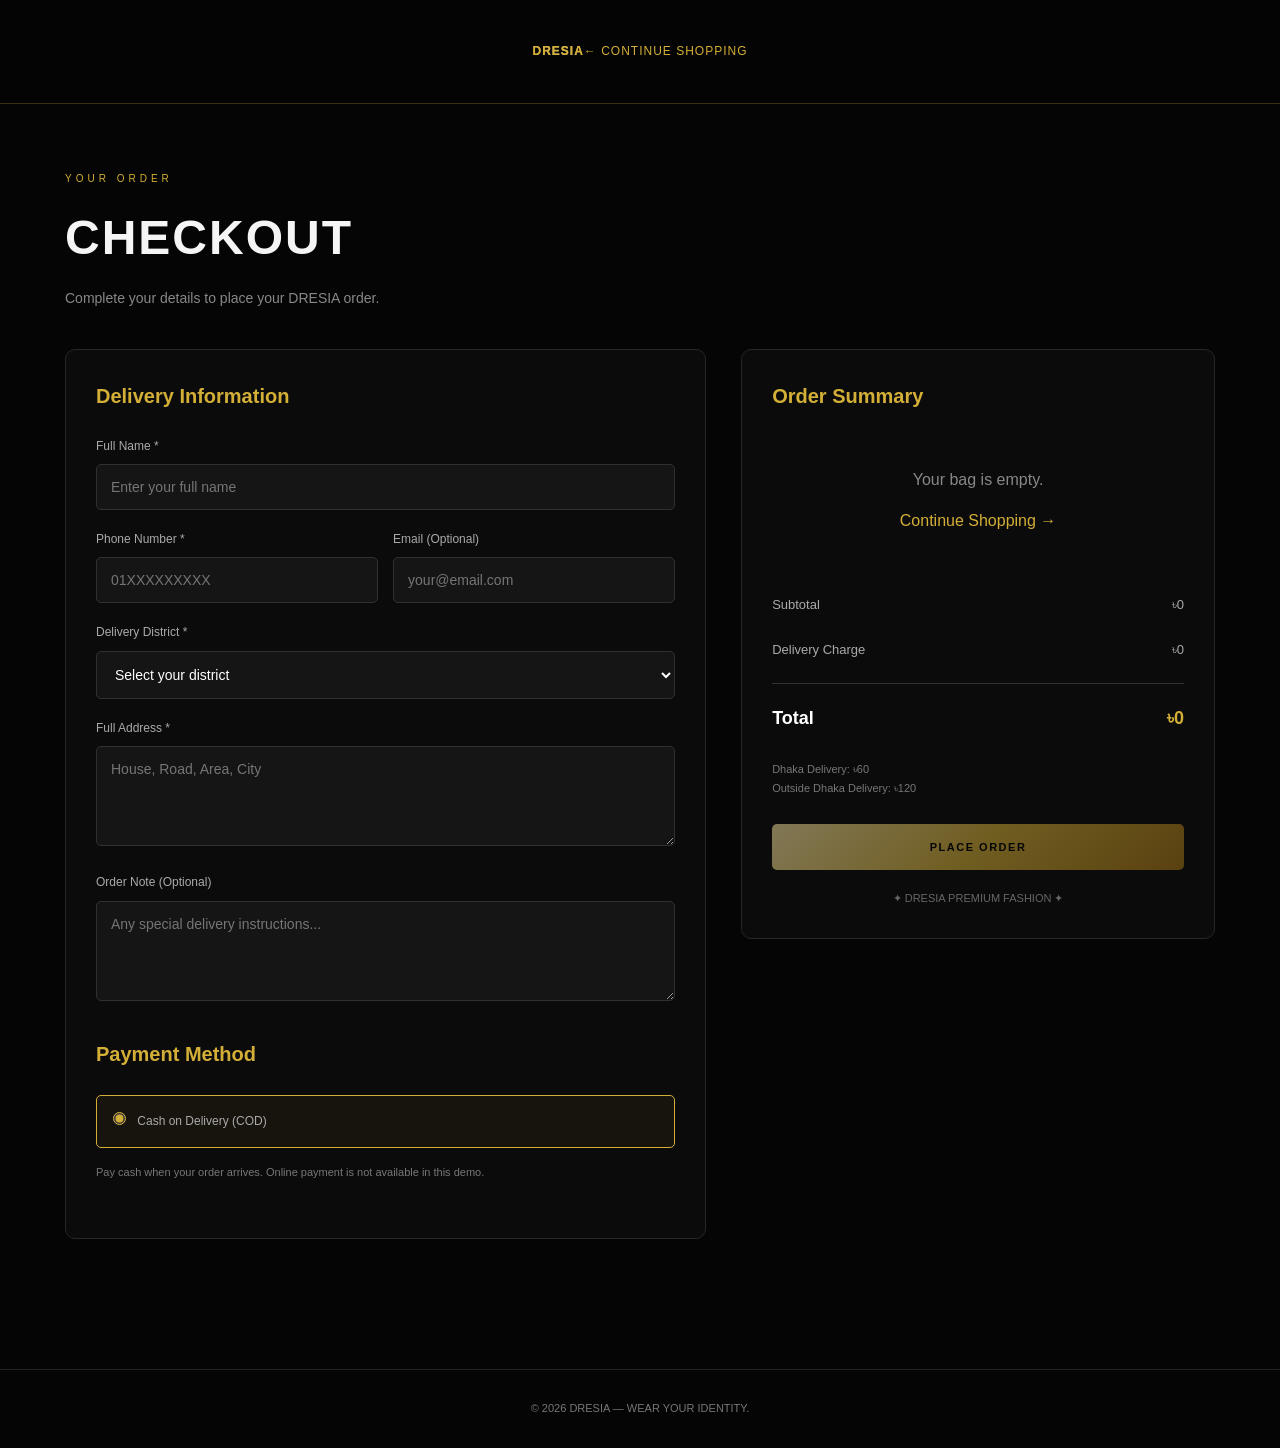
<file: checkout.html>
<!DOCTYPE html>
<html lang="en">

<head>

    <meta charset="UTF-8">

    <meta
        name="viewport"
        content="width=device-width, initial-scale=1.0"
    >

    <meta
        name="description"
        content="DRESIA Premium Fashion Checkout"
    >

    <title>Checkout | DRESIA</title>

    <link rel="stylesheet" href="style.css">

    <style>

        /* =================================
           CHECKOUT PREMIUM PAGE
        ================================= */

        .checkout-page {
            min-height: 100vh;
            background: #050505;
        }

        .checkout-header {
            position: sticky;
            top: 0;
            z-index: 100;

            background: rgba(5,5,5,0.96);
            backdrop-filter: blur(15px);

            border-bottom: 1px solid rgba(212,175,55,0.25);
        }

        .checkout-header-inner {
            max-width: 1300px;
            margin: auto;

            padding: 20px 30px;

            display: flex;
            align-items: center;
            justify-content: space-between;
        }

        .checkout-logo {
            font-size: 25px;
            font-weight: 800;
            letter-spacing: 6px;

            background: linear-gradient(
                90deg,
                #a77b22,
                #fff0aa,
                #d4af37
            );

            -webkit-background-clip: text;
            background-clip: text;
            color: transparent;
        }

        .checkout-header-inner a {
            color: #d4af37;
            font-size: 12px;
            letter-spacing: 1px;
        }

        .checkout-container {
            max-width: 1200px;
            margin: 60px auto;

            padding: 0 25px 70px;
        }

        .checkout-heading {
            margin-bottom: 40px;
        }

        .checkout-heading span {
            color: #d4af37;
            font-size: 10px;
            letter-spacing: 4px;
        }

        .checkout-heading h1 {
            margin-top: 10px;

            font-size: clamp(30px, 5vw, 48px);
            letter-spacing: 2px;
        }

        .checkout-heading p {
            color: #888;
            margin-top: 10px;
            font-size: 14px;
        }

        .checkout-grid {
            display: grid;

            grid-template-columns: 1.15fr 0.85fr;

            gap: 35px;
            align-items: start;
        }

        .checkout-form,
        .checkout-summary {
            background: #0b0b0b;

            border: 1px solid #262626;
            border-radius: 10px;

            padding: 30px;
        }

        .checkout-form h2,
        .checkout-summary h2 {
            color: #d4af37;

            font-size: 20px;
            margin-bottom: 25px;
        }

        .checkout-form .form-group {
            margin-bottom: 20px;
        }

        .checkout-form label {
            display: block;

            color: #aaa;
            font-size: 12px;

            margin-bottom: 8px;
        }

        .checkout-form input,
        .checkout-form select,
        .checkout-form textarea {
            width: 100%;

            padding: 14px;

            background: #151515;

            border: 1px solid #303030;
            border-radius: 5px;

            color: #fff;
            font-size: 14px;

            outline: none;
        }

        .checkout-form input:focus,
        .checkout-form select:focus,
        .checkout-form textarea:focus {
            border-color: #d4af37;
        }

        .checkout-form textarea {
            resize: vertical;
            min-height: 100px;
        }

        .checkout-form select option {
            background: #111;
            color: white;
        }

        .checkout-row {
            display: grid;
            grid-template-columns: 1fr 1fr;
            gap: 15px;
        }

        .payment-option {
            display: flex;
            align-items: center;
            gap: 10px;

            padding: 16px;

            background: #17130d;

            border: 1px solid #d4af37;
            border-radius: 5px;

            color: #d4af37;
            font-size: 13px;
        }

        .payment-option input {
            width: auto;
            accent-color: #d4af37;
        }

        .checkout-product {
            display: flex;
            justify-content: space-between;

            gap: 15px;

            padding: 18px 0;

            border-bottom: 1px solid #252525;
        }

        .checkout-product-info {
            flex: 1;
        }

        .checkout-product-info h4 {
            font-size: 13px;
        }

        .checkout-product-info p {
            color: #888;
            font-size: 12px;
            margin-top: 5px;
        }

        .checkout-product-price {
            color: #d4af37;

            font-size: 13px;
            font-weight: 700;

            white-space: nowrap;
        }

        .checkout-quantity {
            display: flex;
            align-items: center;

            gap: 10px;

            margin-top: 10px;
        }

        .checkout-quantity button {
            width: 25px;
            height: 25px;

            background: #171717;

            border: 1px solid #333;
            color: #d4af37;
        }

        .checkout-quantity span {
            font-size: 12px;
        }

        .checkout-remove {
            display: block;

            background: none;
            border: none;

            color: #777;
            font-size: 10px;

            margin-top: 10px;
        }

        .checkout-remove:hover {
            color: #ff5555;
        }

        .checkout-empty {
            text-align: center;
            padding: 30px 0;
            color: #888;
        }

        .checkout-empty a {
            display: inline-block;

            margin-top: 15px;

            color: #d4af37;
        }

        .checkout-summary-lines {
            margin-top: 20px;
        }

        .summary-line {
            display: flex;
            justify-content: space-between;

            gap: 15px;

            padding: 12px 0;

            color: #aaa;
            font-size: 13px;
        }

        .summary-line.total {
            border-top: 1px solid #333;

            margin-top: 10px;
            padding-top: 20px;

            color: white;
            font-size: 18px;
            font-weight: 700;
        }

        .summary-line.total span:last-child {
            color: #d4af37;
        }

        .checkout-note {
            margin: 15px 0 25px;

            color: #777;
            font-size: 11px;
            line-height: 1.8;
        }

        .place-order-btn {
            width: 100%;
            padding: 17px;

            background: linear-gradient(
                135deg,
                #f8e4a0,
                #d4af37,
                #a87816
            );

            border: none;
            border-radius: 5px;

            color: #000;

            font-size: 11px;
            font-weight: 800;
            letter-spacing: 1.5px;

            cursor: pointer;
            transition: 0.3s;
        }

        .place-order-btn:hover {
            box-shadow: 0 0 25px rgba(212,175,55,0.25);
        }

        .place-order-btn:disabled {
            opacity: 0.5;
            cursor: not-allowed;
        }

        .checkout-message {
            margin-top: 15px;

            color: #d4af37;
            font-size: 12px;
            line-height: 1.7;
        }

        .checkout-footer {
            text-align: center;

            padding: 30px 15px;

            border-top: 1px solid #222;

            color: #777;
            font-size: 11px;
        }

        .secure-note {
            margin-top: 20px;

            text-align: center;

            color: #666;
            font-size: 11px;
        }

        /* MOBILE */

        @media (max-width: 850px) {

            .checkout-grid {
                grid-template-columns: 1fr;
            }

            .checkout-summary {
                order: -1;
            }

            .checkout-container {
                margin: 35px auto;
            }

        }

        @media (max-width: 500px) {

            .checkout-header-inner {
                padding: 16px 20px;
            }

            .checkout-logo {
                font-size: 20px;
                letter-spacing: 4px;
            }

            .checkout-container {
                padding: 0 15px 50px;
            }

            .checkout-form,
            .checkout-summary {
                padding: 20px;
            }

            .checkout-row {
                grid-template-columns: 1fr;
                gap: 0;
            }

            .checkout-heading h1 {
                font-size: 30px;
            }

        }

    </style>

</head>


<body class="checkout-page">


<!-- =================================
     HEADER
================================= -->

<header class="checkout-header">

    <div class="checkout-header-inner">

        <a href="index.html" class="checkout-logo">
            DRESIA
        </a>

        <a href="index.html">
            ← CONTINUE SHOPPING
        </a>

    </div>

</header>


<!-- =================================
     CHECKOUT MAIN
================================= -->

<main class="checkout-container">

    <div class="checkout-heading">

        <span>YOUR ORDER</span>

        <h1>CHECKOUT</h1>

        <p>
            Complete your details to place your DRESIA order.
        </p>

    </div>


    <div class="checkout-grid">


        <!-- CUSTOMER FORM -->

        <form
            id="checkout-form"
            class="checkout-form"
        >

            <h2>Delivery Information</h2>


            <div class="form-group">

                <label for="customer-name">
                    Full Name *
                </label>

                <input
                    type="text"
                    id="customer-name"
                    name="customerName"
                    placeholder="Enter your full name"
                    required
                    autocomplete="name"
                >

            </div>


            <div class="checkout-row">

                <div class="form-group">

                    <label for="customer-phone">
                        Phone Number *
                    </label>

                    <input
                        type="tel"
                        id="customer-phone"
                        name="phone"
                        placeholder="01XXXXXXXXX"
                        required
                        autocomplete="tel"
                        pattern="01[3-9][0-9]{8}"
                        maxlength="11"
                    >

                </div>


                <div class="form-group">

                    <label for="customer-email">
                        Email (Optional)
                    </label>

                    <input
                        type="email"
                        id="customer-email"
                        name="email"
                        placeholder="your@email.com"
                        autocomplete="email"
                    >

                </div>

            </div>


            <div class="form-group">

                <label for="customer-district">
                    Delivery District *
                </label>

                <select
                    id="customer-district"
                    name="district"
                    required
                >

                    <option value="">
                        Select your district
                    </option>

                    <option value="Dhaka">
                        Dhaka
                    </option>

                    <option value="Outside Dhaka">
                        Outside Dhaka
                    </option>

                </select>

            </div>


            <div class="form-group">

                <label for="customer-address">
                    Full Address *
                </label>

                <textarea
                    id="customer-address"
                    name="address"
                    placeholder="House, Road, Area, City"
                    required
                    autocomplete="street-address"
                ></textarea>

            </div>


            <div class="form-group">

                <label for="customer-note">
                    Order Note (Optional)
                </label>

                <textarea
                    id="customer-note"
                    name="note"
                    placeholder="Any special delivery instructions..."
                ></textarea>

            </div>


            <h2 style="margin-top:30px;">
                Payment Method
            </h2>


            <label class="payment-option">

                <input
                    type="radio"
                    name="payment"
                    value="COD"
                    checked
                >

                Cash on Delivery (COD)

            </label>


            <p class="checkout-note">
                Pay cash when your order arrives.
                Online payment is not available in this demo.
            </p>

        </form>


        <!-- ORDER SUMMARY -->

        <div class="checkout-summary">

            <h2>Order Summary</h2>


            <div id="checkout-items">

                <p class="checkout-empty">
                    Loading products...
                </p>

            </div>


            <div class="checkout-summary-lines">

                <div class="summary-line">

                    <span>Subtotal</span>

                    <span id="checkout-subtotal">
                        ৳0
                    </span>

                </div>


                <div class="summary-line">

                    <span>Delivery Charge</span>

                    <span id="checkout-delivery">
                        ৳0
                    </span>

                </div>


                <div class="summary-line total">

                    <span>Total</span>

                    <span id="checkout-total">
                        ৳0
                    </span>

                </div>

            </div>


            <p class="checkout-note">

                Dhaka Delivery: ৳60<br>
                Outside Dhaka Delivery: ৳120

            </p>


            <button
                type="submit"
                form="checkout-form"
                id="place-order-btn"
                class="place-order-btn"
            >

                PLACE ORDER

            </button>


            <div
                id="checkout-message"
                class="checkout-message"
                aria-live="polite"
            ></div>


            <p class="secure-note">
                ✦ DRESIA PREMIUM FASHION ✦
            </p>

        </div>

    </div>

</main>


<!-- =================================
     FOOTER
================================= -->

<footer class="checkout-footer">

    © <span id="checkout-year"></span>
    DRESIA — WEAR YOUR IDENTITY.

</footer>


<!-- =================================
     CHECKOUT JAVASCRIPT
================================= -->

<script>

(function () {

    "use strict";


    /* =================================
       1. STORAGE
    ================================= */

    const CART_KEY = "dresia_cart";

    const DELIVERY_DHAKA = 60;
    const DELIVERY_OUTSIDE = 120;

    let cart = [];

    try {

        cart = JSON.parse(
            localStorage.getItem(CART_KEY)
        ) || [];

        if (!Array.isArray(cart)) {
            cart = [];
        }

    } catch (error) {

        cart = [];

    }


    /* =================================
       2. ELEMENTS
    ================================= */

    const checkoutItems =
        document.getElementById("checkout-items");

    const subtotalElement =
        document.getElementById("checkout-subtotal");

    const deliveryElement =
        document.getElementById("checkout-delivery");

    const totalElement =
        document.getElementById("checkout-total");

    const districtElement =
        document.getElementById("customer-district");

    const checkoutForm =
        document.getElementById("checkout-form");

    const orderButton =
        document.getElementById("place-order-btn");

    const messageElement =
        document.getElementById("checkout-message");


    /* =================================
       3. HELPERS
    ================================= */

    function formatPrice(price) {

        return "৳" + Number(price).toLocaleString("en-BD");

    }


    function escapeHTML(value) {

        return String(value).replace(/[&<>"']/g, character => ({

            "&": "&amp;",
            "<": "&lt;",
            ">": "&gt;",
            '"': "&quot;",
            "'": "&#39;"

        })[character]);

    }


    function saveCart() {

        localStorage.setItem(
            CART_KEY,
            JSON.stringify(cart)
        );

    }


    function getSubtotal() {

        return cart.reduce((sum, item) => {

            return sum +
                Number(item.price) *
                Number(item.quantity);

        }, 0);

    }


    function getDeliveryCharge() {

        if (cart.length === 0) {
            return 0;
        }

        return districtElement.value === "Dhaka"
            ? DELIVERY_DHAKA
            : DELIVERY_OUTSIDE;

    }


    function getTotal() {

        return getSubtotal() + getDeliveryCharge();

    }


    /* =================================
       4. RENDER ORDER SUMMARY
    ================================= */

    function renderCheckout() {

        if (!cart.length) {

            checkoutItems.innerHTML = `

                <div class="checkout-empty">

                    Your bag is empty.

                    <br>

                    <a href="index.html">
                        Continue Shopping →
                    </a>

                </div>

            `;

            subtotalElement.textContent =
                formatPrice(0);

            deliveryElement.textContent =
                formatPrice(0);

            totalElement.textContent =
                formatPrice(0);

            orderButton.disabled = true;

            return;

        }


        orderButton.disabled = false;


        checkoutItems.innerHTML = cart.map(item => `

            <div class="checkout-product">

                <div class="checkout-product-info">

                    <h4>
                        ${escapeHTML(item.name)}
                    </h4>

                    <p>
                        ${formatPrice(item.price)} each
                    </p>

                    <div class="checkout-quantity">

                        <button
                            type="button"
                            data-qty="-1"
                            data-id="${escapeHTML(item.id)}"
                            aria-label="Decrease quantity">
                            −
                        </button>

                        <span>
                            ${Number(item.quantity)}
                        </span>

                        <button
                            type="button"
                            data-qty="1"
                            data-id="${escapeHTML(item.id)}"
                            aria-label="Increase quantity">
                            +
                        </button>

                    </div>

                    <button
                        type="button"
                        class="checkout-remove"
                        data-remove="${escapeHTML(item.id)}">

                        REMOVE

                    </button>

                </div>

                <div class="checkout-product-price">

                    ${formatPrice(
                        Number(item.price) *
                        Number(item.quantity)
                    )}

                </div>

            </div>

        `).join("");


        subtotalElement.textContent =
            formatPrice(getSubtotal());

        deliveryElement.textContent =
            formatPrice(getDeliveryCharge());

        totalElement.textContent =
            formatPrice(getTotal());

    }


    /* =================================
       5. DISTRICT CHANGE
    ================================= */

    districtElement.addEventListener(
        "change",
        renderCheckout
    );


    /* =================================
       6. QUANTITY & REMOVE
    ================================= */

    checkoutItems.addEventListener(
        "click",
        function (event) {

            const quantityButton =
                event.target.closest("[data-qty]");

            const removeButton =
                event.target.closest("[data-remove]");


            if (quantityButton) {

                const id =
                    quantityButton.dataset.id;

                const change =
                    Number(quantityButton.dataset.qty);

                const item = cart.find(
                    product => product.id === id
                );

                if (item) {

                    item.quantity += change;

                    if (item.quantity <= 0) {

                        cart = cart.filter(
                            product => product.id !== id
                        );

                    }

                }

                saveCart();

                renderCheckout();

            }


            if (removeButton) {

                const id =
                    removeButton.dataset.remove;

                cart = cart.filter(
                    item => item.id !== id
                );

                saveCart();

                renderCheckout();

            }

        }
    );


    /* =================================
       7. PLACE ORDER DEMO
    ================================= */

    checkoutForm.addEventListener(
        "submit",
        function (event) {

            event.preventDefault();


            if (!cart.length) {

                messageElement.textContent =
                    "Your bag is empty.";

                return;

            }


            if (!checkoutForm.reportValidity()) {
                return;
            }


            const formData =
                new FormData(checkoutForm);

            const order = {

                orderId:
                    "DRESIA-" +
                    Date.now().toString().slice(-8),

                customer: {

                    name: formData.get("customerName"),

                    phone: formData.get("phone"),

                    email: formData.get("email"),

                    district: formData.get("district"),

                    address: formData.get("address"),

                    note: formData.get("note")

                },

                payment:
                    formData.get("payment"),

                products:
                    cart.map(item => ({

                        id: item.id,

                        name: item.name,

                        price: Number(item.price),

                        quantity: Number(item.quantity)

                    })),

                subtotal:
                    getSubtotal(),

                delivery:
                    getDeliveryCharge(),

                total:
                    getTotal(),

                currency:
                    "BDT",

                status:
                    "Demo Order",

                createdAt:
                    new Date().toISOString()

            };


            /*
              DEMO ONLY

              This order is not sent to a server.
              Do not collect real customer data
              using this demo checkout.
            */


            messageElement.textContent =
                "Demo Order Created! Order ID: " +
                order.orderId +
                ". No real order was submitted.";


            console.log(
                "DRESIA DEMO ORDER:",
                order
            );


            /*
              Clear cart for demo.
              Remove these lines if you want
              the cart to remain after checkout.
            */

            cart = [];

            saveCart();

            renderCheckout();

            checkoutForm.reset();

        }
    );


    /* =================================
       8. FOOTER YEAR
    ================================= */

    document.getElementById(
        "checkout-year"
    ).textContent = new Date().getFullYear();


    /* =================================
       9. INITIAL RENDER
    ================================= */

    renderCheckout();


})();

</script>


</body>
</html>
</file>
<file: style.css>
/* ==========================================
   DRESIA PREMIUM FASHION WEBSITE
   COMPLETE STYLE.CSS
   BLACK + GOLD LUXURY DESIGN
========================================== */


/* ==========================================
   1. RESET & GLOBAL
========================================== */

* {
    margin: 0;
    padding: 0;
    box-sizing: border-box;
}

html {
    scroll-behavior: smooth;
    scroll-padding-top: 100px;
}

body {
    font-family: Arial, Helvetica, sans-serif;
    background: #050505;
    color: #f5f5f5;
    line-height: 1.6;
    overflow-x: hidden;
}

:root {
    --black: #050505;
    --dark: #0b0b0b;
    --dark-card: #111111;
    --gold: #d4af37;
    --gold-light: #f8e4a0;
    --gold-dark: #9f761c;
    --white: #f5f5f5;
    --gray: #999999;
    --border: rgba(212,175,55,0.25);
}

a {
    color: inherit;
    text-decoration: none;
}

button,
input,
textarea,
select {
    font-family: inherit;
}

button {
    cursor: pointer;
}

img {
    max-width: 100%;
    display: block;
}

section {
    scroll-margin-top: 100px;
}


/* ==========================================
   2. ANNOUNCEMENT SCROLLING BAR
========================================== */

.dresia-topbar {
    position: relative;
    overflow: hidden;

    background: linear-gradient(
        90deg,
        #050505,
        #151008,
        #050505
    );

    border-top: 1px solid rgba(212,175,55,0.35);
    border-bottom: 1px solid rgba(212,175,55,0.5);

    box-shadow: 0 3px 15px rgba(212,175,55,0.08);
}

.announcement-track {
    display: flex;
    width: max-content;

    animation: dresiaScroll 35s linear infinite;
}

.announcement-group {
    display: flex;
    align-items: center;
    flex-shrink: 0;

    gap: 35px;
    padding: 13px 25px;
}

.announcement-item {
    display: inline-flex;
    align-items: center;
    gap: 7px;

    white-space: nowrap;

    font-size: 11px;
    font-weight: 500;
    letter-spacing: 1.4px;

    color: #c7c0b2;
}

.announcement-item strong {
    color: var(--gold-light);
    font-weight: 800;
}

.announcement-divider {
    color: var(--gold);
    font-size: 12px;

    text-shadow: 0 0 8px rgba(212,175,55,0.5);
}

@keyframes dresiaScroll {
    from {
        transform: translateX(0);
    }

    to {
        transform: translateX(-50%);
    }
}

.dresia-topbar:hover .announcement-track {
    animation-play-state: paused;
}


/* ==========================================
   3. PREMIUM STICKY HEADER
========================================== */

.lux-header {
    position: sticky;
    top: 0;
    z-index: 1000;

    background: rgba(5,5,5,0.94);

    backdrop-filter: blur(18px);
    -webkit-backdrop-filter: blur(18px);

    border-bottom: 1px solid var(--border);

    transition:
        background 0.35s ease,
        box-shadow 0.35s ease,
        border-color 0.35s ease;
}

.header-inner {
    max-width: 1400px;
    margin: auto;

    min-height: 100px;
    padding: 20px 35px;

    display: flex;
    align-items: center;
    justify-content: space-between;
    gap: 30px;

    transition:
        min-height 0.35s ease,
        padding 0.35s ease;
}

/* SCROLL SHRINK */

.lux-header.scrolled {
    background: rgba(2,2,2,0.98);

    border-color: rgba(212,175,55,0.4);

    box-shadow:
        0 8px 30px rgba(0,0,0,0.45),
        0 1px 10px rgba(212,175,55,0.08);
}

.lux-header.scrolled .header-inner {
    min-height: 70px;
    padding-top: 10px;
    padding-bottom: 10px;
}


/* ==========================================
   4. LOGO ANIMATION
========================================== */

.lux-logo {
    display: flex;
    flex-direction: column;
    align-items: center;

    text-decoration: none;
    flex-shrink: 0;

    line-height: 1.1;
}

.logo-crown {
    font-size: 19px;
    color: var(--gold);

    transition: transform 0.4s ease;
}

.logo-name {
    font-size: 27px;
    font-weight: 800;
    letter-spacing: 7px;

    background: linear-gradient(
        90deg,
        #a77b22,
        #fff0aa,
        #d4af37,
        #fff3c0,
        #a77b22
    );

    background-size: 200% auto;

    -webkit-background-clip: text;
    background-clip: text;
    color: transparent;

    animation: logoGold 6s linear infinite;
}

.logo-tagline {
    margin-top: 5px;

    color: #a99b7d;
    font-size: 8px;
    letter-spacing: 3px;
}

@keyframes logoGold {
    to {
        background-position: 200% center;
    }
}

.lux-logo:hover .logo-crown {
    transform: translateY(-4px) rotate(-8deg);
}


/* ==========================================
   5. NAVIGATION
========================================== */

.lux-header nav {
    display: flex;
    align-items: center;
    gap: 28px;
}

.lux-header nav a {
    position: relative;

    color: #c7c7c7;
    text-decoration: none;

    font-size: 12px;
    letter-spacing: 1.5px;
    text-transform: uppercase;

    transition: color 0.3s ease;
}

.lux-header nav a::after {
    content: "";
    position: absolute;

    left: 0;
    bottom: -8px;

    width: 0;
    height: 1px;

    background: linear-gradient(
        90deg,
        transparent,
        var(--gold),
        transparent
    );

    transition: width 0.3s ease;
}

.lux-header nav a:hover {
    color: var(--gold-light);
}

.lux-header nav a:hover::after {
    width: 100%;
}


/* ==========================================
   6. HEADER ACTIONS
========================================== */

.header-actions {
    display: flex;
    align-items: center;
    gap: 22px;
}

.header-icon {
    background: none;
    border: none;

    color: var(--gold-light);
    font-size: 27px;

    cursor: pointer;

    transition: transform 0.3s, color 0.3s;
}

.header-icon:hover {
    color: white;
    transform: scale(1.12);
}

.nav-bag {
    position: relative;

    text-decoration: none;
    color: var(--gold-light);
    font-size: 22px;
}

.nav-bag #count {
    position: absolute;

    top: -8px;
    right: -12px;

    min-width: 17px;
    height: 17px;
    padding: 0 4px;

    display: flex;
    align-items: center;
    justify-content: center;

    background: var(--gold);
    color: #000;

    font-size: 10px;
    font-weight: bold;

    border-radius: 50%;
}


/* ==========================================
   7. SEARCH
========================================== */

#search-container {
    display: none;

    max-width: 1400px;
    margin: auto;

    padding: 0 35px 18px;
}

#search-container.active {
    display: block;
}

#search {
    width: 100%;
    padding: 13px 15px;

    background: #111;

    border: 1px solid var(--border);
    border-radius: 5px;

    color: white;
    outline: none;
}

#search:focus {
    border-color: var(--gold);
}


/* ==========================================
   8. MOBILE MENU BUTTON
========================================== */

.menu-btn {
    display: none;

    background: none;
    border: none;

    color: var(--gold-light);
    font-size: 25px;

    cursor: pointer;
}


/* ==========================================
   9. HERO SECTION
========================================== */

.hero {
    min-height: 650px;

    display: flex;
    align-items: center;
    justify-content: space-between;

    padding: 80px 8%;

    position: relative;
    overflow: hidden;

    background:
        linear-gradient(
            90deg,
            rgba(0,0,0,0.95) 0%,
            rgba(0,0,0,0.72) 55%,
            rgba(0,0,0,0.25) 100%
        ),
        url("https://images.unsplash.com/photo-1539109136881-053b8301604b?auto=format&fit=crop&w=1800&q=90");

    background-size: cover;
    background-position: center;
}

.hero-content {
    max-width: 650px;
    position: relative;
    z-index: 2;
}

.hero-label {
    display: block;

    color: var(--gold);
    font-size: 11px;
    letter-spacing: 4px;

    margin-bottom: 22px;
}

.hero h1 {
    font-size: clamp(38px, 6vw, 78px);
    line-height: 1.15;

    font-weight: 800;
    letter-spacing: 2px;
}

.hero h1 span {
    color: var(--gold);
}

.hero p {
    margin-top: 25px;

    max-width: 480px;

    color: #c5c5c5;
    font-size: 15px;
    line-height: 1.9;
}

.hero-buttons {
    display: flex;
    gap: 15px;

    margin-top: 35px;
    flex-wrap: wrap;
}


/* BUTTONS */

.btn-primary,
.btn-secondary {
    display: inline-flex;
    align-items: center;
    justify-content: center;

    padding: 15px 28px;

    font-size: 11px;
    font-weight: 800;
    letter-spacing: 1.5px;

    transition: 0.3s;
}

.btn-primary {
    background: linear-gradient(
        135deg,
        #f8e4a0,
        #d4af37,
        #a87816
    );

    color: #050505;
    border: 1px solid #f8e4a0;
}

.btn-primary:hover {
    box-shadow: 0 0 25px rgba(212,175,55,0.3);
    transform: translateY(-3px);
}

.btn-secondary {
    border: 1px solid var(--gold);
    color: var(--gold-light);
}

.btn-secondary:hover {
    background: var(--gold);
    color: #000;
}


/* HERO BADGE */

.hero-badge {
    width: 240px;
    flex-shrink: 0;

    position: relative;
    z-index: 2;

    animation: badgeFloat 5s ease-in-out infinite;
}

.hero-badge img {
    width: 100%;

    filter: drop-shadow(0 0 30px rgba(212,175,55,0.15));
}

@keyframes badgeFloat {
    0%, 100% {
        transform: translateY(0);
    }

    50% {
        transform: translateY(-15px);
    }
}


/* ==========================================
   10. FEATURES
========================================== */

.features {
    display: grid;
    grid-template-columns: repeat(3, 1fr);

    padding: 55px 8%;

    background: #090909;

    border-top: 1px solid #181818;
    border-bottom: 1px solid #181818;

    gap: 30px;
}

.feature {
    text-align: center;
    padding: 10px;
}

.feature > span {
    font-size: 27px;
    color: var(--gold);
}

.feature h3 {
    margin-top: 12px;

    font-size: 12px;
    letter-spacing: 2px;
}

.feature p {
    margin-top: 7px;

    color: var(--gray);
    font-size: 12px;
}


/* ==========================================
   11. SECTION HEADINGS
========================================== */

.section-heading {
    text-align: center;

    max-width: 700px;
    margin: 0 auto 45px;
}

.section-heading > span {
    display: block;

    color: var(--gold);
    font-size: 10px;
    letter-spacing: 4px;

    margin-bottom: 12px;
}

.section-heading h2 {
    font-size: clamp(25px, 4vw, 42px);
    letter-spacing: 2px;
}

.section-heading p {
    margin-top: 12px;

    color: var(--gray);
    font-size: 14px;
}


/* ==========================================
   12. COLLECTIONS
========================================== */

.collections {
    padding: 100px 8%;
}

.collection-grid {
    display: grid;
    grid-template-columns: repeat(2, 1fr);

    gap: 25px;
}

.collection-card {
    min-height: 420px;

    display: flex;
    align-items: flex-end;

    padding: 40px;

    position: relative;
    overflow: hidden;

    background-size: cover;
    background-position: center;

    border: 1px solid #252525;

    transition: transform 0.4s, border-color 0.4s;
}

.collection-card::before {
    content: "";

    position: absolute;
    inset: 0;

    background: linear-gradient(
        0deg,
        rgba(0,0,0,0.95),
        rgba(0,0,0,0.15)
    );

    transition: background 0.4s;
}

.collection-card:hover {
    border-color: var(--gold);
    transform: translateY(-5px);
}

.men-card {
    background-image:
        url("https://images.unsplash.com/photo-1617137968427-85924c800a22?auto=format&fit=crop&w=1200&q=85");
}

.women-card {
    background-image:
        url("https://images.unsplash.com/photo-1483985988355-763728e1935b?auto=format&fit=crop&w=1200&q=85");
}

.collection-content {
    position: relative;
    z-index: 2;
}

.collection-content > span:first-child {
    color: var(--gold);
    font-size: 10px;
    letter-spacing: 2px;
}

.collection-content h2 {
    font-size: 28px;
    margin: 10px 0;
}

.collection-content p {
    color: #ccc;
    font-size: 13px;
}

.collection-link {
    display: inline-block;

    margin-top: 20px;

    color: var(--gold-light);
    font-size: 11px;
    letter-spacing: 1.5px;
}


/* ==========================================
   13. PRODUCTS
========================================== */

.lux-products {
    padding: 100px 8%;

    background: #080808;
}

.product-filters {
    display: flex;
    justify-content: center;

    gap: 12px;
    flex-wrap: wrap;

    margin-bottom: 40px;
}

.filter-btn {
    padding: 10px 22px;

    background: transparent;

    border: 1px solid #333;

    color: #aaa;
    font-size: 11px;
    letter-spacing: 1px;

    transition: 0.3s;
}

.filter-btn:hover,
.filter-btn.active {
    background: var(--gold);
    color: #000;

    border-color: var(--gold);
}

.product-grid {
    display: grid;
    grid-template-columns: repeat(4, 1fr);

    gap: 22px;
}

.product-card {
    background: #101010;

    border: 1px solid #202020;

    overflow: hidden;

    transition: transform 0.35s, border-color 0.35s;
}

.product-card:hover {
    transform: translateY(-7px);

    border-color: rgba(212,175,55,0.6);
}

.product-image {
    position: relative;
    overflow: hidden;

    aspect-ratio: 3 / 4;

    background: #171717;
}

.product-image img {
    width: 100%;
    height: 100%;

    object-fit: cover;

    transition: transform 0.6s;
}

.product-card:hover .product-image img {
    transform: scale(1.07);
}

.product-tag {
    position: absolute;
    top: 15px;
    left: 15px;

    padding: 6px 10px;

    background: rgba(212,175,55,0.95);

    color: #000;

    font-size: 9px;
    font-weight: 800;
    letter-spacing: 1px;
}

.product-add {
    position: absolute;

    left: 12px;
    right: 12px;
    bottom: 12px;

    padding: 13px;

    background: rgba(212,175,55,0.95);

    border: none;

    color: #000;

    font-size: 10px;
    font-weight: 800;
    letter-spacing: 1px;

    opacity: 0;
    transform: translateY(10px);

    transition: 0.3s;
}

.product-card:hover .product-add {
    opacity: 1;
    transform: translateY(0);
}

.product-add:hover {
    background: var(--gold-light);
}

.product-info {
    padding: 20px 17px;
}

.product-info > span {
    color: var(--gold);
    font-size: 9px;
    letter-spacing: 1.5px;
}

.product-info h3 {
    font-size: 14px;
    margin-top: 8px;

    font-weight: 600;
}

.product-info p {
    color: var(--gold-light);

    font-size: 15px;
    font-weight: 700;

    margin-top: 10px;
}


/* ==========================================
   14. BRAND STORY
========================================== */

.brand-story {
    min-height: 520px;

    display: flex;
    align-items: center;

    padding: 100px 10%;

    background:
        linear-gradient(
            90deg,
            rgba(0,0,0,0.95),
            rgba(0,0,0,0.75)
        ),
        url("https://images.unsplash.com/photo-1515886657613-9f3515b0c78f?auto=format&fit=crop&w=1800&q=85");

    background-size: cover;
    background-position: center;
}

.story-content {
    max-width: 650px;
}

.story-content > span {
    color: var(--gold);
    font-size: 10px;
    letter-spacing: 4px;
}

.story-content h2 {
    margin-top: 20px;

    font-size: clamp(30px, 5vw, 55px);
    line-height: 1.25;
}

.story-content h2 span {
    color: var(--gold);
}

.story-content p {
    margin-top: 20px;

    color: #ccc;
    font-size: 14px;
    line-height: 1.9;
}

.story-content .btn-primary {
    margin-top: 30px;
}


/* ==========================================
   15. NEWSLETTER
========================================== */

.newsletter {
    padding: 100px 20px;

    text-align: center;

    background:
        radial-gradient(
            circle at center,
            #191309,
            #080808 65%
        );
}

.newsletter-content {
    max-width: 650px;
    margin: auto;
}

.newsletter-content > span {
    color: var(--gold);
    font-size: 10px;
    letter-spacing: 4px;
}

.newsletter-content h2 {
    font-size: 40px;
    margin-top: 15px;
}

.newsletter-content p {
    color: var(--gray);
    font-size: 13px;
    margin-top: 12px;
}

.newsletter form {
    display: flex;

    max-width: 500px;
    margin: 30px auto 0;

    border: 1px solid #3a3020;
}

.newsletter input {
    flex: 1;
    min-width: 0;

    padding: 15px;

    background: #111;
    border: none;

    color: white;
    outline: none;
}

.newsletter input:focus {
    box-shadow: inset 0 0 0 1px var(--gold);
}

.newsletter button {
    padding: 15px 20px;

    background: var(--gold);

    border: none;

    color: #000;

    font-size: 10px;
    font-weight: 800;
    letter-spacing: 1px;
}

.newsletter button:hover {
    background: var(--gold-light);
}

#newsletter-message {
    color: var(--gold);
    margin-top: 15px;
}


/* ==========================================
   16. CART OVERLAY
========================================== */

.overlay {
    position: fixed;
    inset: 0;

    z-index: 1998;

    background: rgba(0,0,0,0.75);

    backdrop-filter: blur(4px);

    opacity: 0;
    visibility: hidden;

    transition: 0.3s;
}

.overlay.active {
    opacity: 1;
    visibility: visible;
}


/* CART DRAWER */

.drawer {
    position: fixed;

    top: 0;
    right: -450px;

    width: 420px;
    max-width: 100%;
    height: 100vh;

    z-index: 1999;

    display: flex;
    flex-direction: column;

    background: #0b0b0b;

    border-left: 1px solid var(--border);

    transition: right 0.4s ease;
}

.drawer.active {
    right: 0;
}


/* DRAWER HEADER */

.drawer-header {
    display: flex;
    align-items: center;
    justify-content: space-between;

    padding: 25px;

    border-bottom: 1px solid #252525;
}

.drawer-header h2 {
    color: var(--gold-light);

    font-size: 18px;
    letter-spacing: 2px;
}

.drawer-header button {
    background: none;
    border: none;

    color: #fff;
    font-size: 22px;
}


/* CART ITEMS */

.drawer-items {
    flex: 1;

    overflow-y: auto;

    padding: 20px;
}

.drawer-items > p {
    color: #888;
    text-align: center;

    padding: 35px 0;
}

.cart-item {
    display: flex;
    justify-content: space-between;

    gap: 15px;

    padding: 18px 0;

    border-bottom: 1px solid #222;
}

.cart-item h4 {
    font-size: 13px;
}

.cart-item p {
    color: var(--gold);
    font-size: 13px;

    margin-top: 7px;
}


/* CART QUANTITY */

.cart-quantity {
    display: flex;
    align-items: center;

    gap: 10px;

    margin-top: 12px;
}

.cart-quantity button {
    width: 25px;
    height: 25px;

    background: #171717;

    border: 1px solid #333;

    color: var(--gold);
}

.cart-quantity span {
    font-size: 12px;
}


/* REMOVE BUTTON */

.cart-remove {
    background: none;
    border: none;

    color: #888;
    font-size: 12px;

    margin-top: 10px;
}

.cart-remove:hover {
    color: #ff5555;
}


/* DRAWER FOOTER */

.drawer-footer {
    padding: 25px;

    border-top: 1px solid #252525;
}

.cart-total {
    display: flex;
    justify-content: space-between;

    font-size: 15px;
}

.cart-total strong {
    color: var(--gold-light);
}

.drawer-footer > p {
    color: #777;

    font-size: 11px;
    margin-top: 10px;
}

.checkout-btn {
    display: block;

    text-align: center;

    margin-top: 20px;

    padding: 16px;

    background: var(--gold);

    color: #000;

    font-size: 11px;
    font-weight: 800;
    letter-spacing: 1px;

    transition: 0.3s;
}

.checkout-btn:hover {
    background: var(--gold-light);
}


/* ==========================================
   17. TOAST
========================================== */

.toast {
    position: fixed;

    bottom: 30px;
    left: 50%;

    transform: translate(-50%, 30px);

    z-index: 3000;

    padding: 14px 25px;

    background: var(--gold);

    color: #000;

    font-size: 12px;
    font-weight: 700;

    border-radius: 5px;

    opacity: 0;
    visibility: hidden;

    transition: 0.3s;
}

.toast.show {
    opacity: 1;
    visibility: visible;

    transform: translate(-50%, 0);
}


/* ==========================================
   18. FOOTER
========================================== */

.lux-footer {
    background: #030303;

    border-top: 1px solid #242424;

    padding: 70px 8% 25px;
}

.footer-content {
    display: grid;

    grid-template-columns: 1.5fr 1fr 1fr 1fr;

    gap: 40px;

    max-width: 1400px;
    margin: auto;
}

.footer-brand h2 {
    color: var(--gold-light);

    font-size: 28px;
    letter-spacing: 5px;
}

.footer-brand > span {
    display: block;

    color: #8c7750;

    font-size: 9px;
    letter-spacing: 3px;

    margin-top: 5px;
}

.footer-brand p {
    color: #888;

    font-size: 12px;
    margin-top: 20px;

    max-width: 250px;
}

.footer-links h3,
.footer-contact h3 {
    color: var(--gold);

    font-size: 11px;
    letter-spacing: 2px;

    margin-bottom: 20px;
}

.footer-links a {
    display: block;

    color: #888;

    font-size: 12px;

    margin-bottom: 12px;

    transition: color 0.3s;
}

.footer-links a:hover {
    color: var(--gold-light);
}

.footer-contact p {
    color: #888;
    font-size: 12px;

    margin-bottom: 12px;
}

.footer-bottom {
    max-width: 1400px;
    margin: 50px auto 0;

    padding-top: 25px;

    border-top: 1px solid #202020;

    display: flex;
    justify-content: space-between;

    gap: 20px;
    flex-wrap: wrap;
}

.footer-bottom p {
    color: #666;

    font-size: 10px;
    letter-spacing: 1px;
}


/* ==========================================
   19. CHECKOUT PAGE COMPATIBILITY
========================================== */

.checkout-header {
    padding: 22px 6%;

    border-bottom: 1px solid #242424;

    display: flex;
    justify-content: space-between;
    align-items: center;
}

.checkout-logo {
    color: var(--gold);

    font-size: 28px;
    font-weight: 800;
    letter-spacing: 5px;
}

.checkout-header .back-home {
    color: var(--gold);
    font-size: 14px;
}

.checkout-container {
    max-width: 1150px;
    margin: 60px auto;
    padding: 0 20px;
}

.checkout-title {
    margin-bottom: 35px;
}

.checkout-title h1 {
    font-size: 38px;
    letter-spacing: 2px;
}

.checkout-title p {
    color: #888;
    margin-top: 8px;
}

.checkout-grid {
    display: grid;

    grid-template-columns: 1.2fr 0.8fr;

    gap: 40px;
    align-items: start;
}

.checkout-form,
.checkout-summary {
    background: #0b0b0b;

    border: 1px solid #262626;

    padding: 30px;

    border-radius: 10px;
}

.checkout-form h2,
.checkout-summary h2 {
    color: var(--gold);

    font-size: 21px;
    margin-bottom: 25px;
}

.form-group {
    margin-bottom: 18px;
}

.form-group label {
    display: block;

    margin-bottom: 8px;

    font-size: 13px;
    color: #aaa;
}

.form-group input,
.form-group select,
.form-group textarea {
    width: 100%;

    padding: 14px;

    background: #151515;

    border: 1px solid #303030;

    color: #fff;

    border-radius: 5px;

    outline: none;

    font-size: 14px;
}

.form-group input:focus,
.form-group select:focus,
.form-group textarea:focus {
    border-color: var(--gold);
}

.form-group textarea {
    resize: vertical;
    min-height: 90px;
}

.form-row {
    display: grid;

    grid-template-columns: 1fr 1fr;

    gap: 15px;
}

.payment-option {
    padding: 15px;

    border: 1px solid var(--gold);

    border-radius: 5px;

    background: #17130d;

    color: var(--gold);

    font-size: 14px;
}

.payment-option input {
    accent-color: var(--gold);
    margin-right: 8px;
}

.checkout-product {
    display: flex;
    justify-content: space-between;

    gap: 15px;

    padding: 15px 0;

    border-bottom: 1px solid #242424;
}

.checkout-product-info {
    flex: 1;
}

.checkout-product-info h4 {
    font-size: 14px;
    margin-bottom: 6px;
}

.checkout-product-info p {
    color: #888;
    font-size: 12px;
}

.checkout-product-price {
    color: var(--gold);

    font-size: 14px;

    white-space: nowrap;
}

.summary-line {
    display: flex;
    justify-content: space-between;

    padding: 13px 0;

    color: #aaa;

    font-size: 14px;
}

.summary-line.total {
    border-top: 1px solid #333;

    margin-top: 10px;
    padding-top: 20px;

    font-size: 18px;

    color: #fff;
    font-weight: bold;
}

.summary-line.total span:last-child {
    color: var(--gold);
}

.delivery-note {
    font-size: 12px;
    color: #777;

    margin: 10px 0 20px;

    line-height: 1.7;
}

.place-order-btn {
    width: 100%;

    padding: 16px;

    background: var(--gold);

    color: #080808;

    border: none;
    border-radius: 5px;

    font-weight: 800;
    letter-spacing: 1px;

    cursor: pointer;

    transition: 0.3s;
}

.place-order-btn:hover {
    background: var(--gold-light);
}

.place-order-btn:disabled {
    opacity: 0.5;
    cursor: not-allowed;
}

.checkout-message {
    margin-top: 15px;

    font-size: 13px;

    color: var(--gold);

    line-height: 1.6;
}

.checkout-footer {
    text-align: center;

    padding: 30px 15px;

    border-top: 1px solid #222;

    color: #777;

    font-size: 12px;
}


/* ==========================================
   20. SCROLLBAR
========================================== */

::-webkit-scrollbar {
    width: 7px;
}

::-webkit-scrollbar-track {
    background: #050505;
}

::-webkit-scrollbar-thumb {
    background: #6f541b;
    border-radius: 10px;
}

::-webkit-scrollbar-thumb:hover {
    background: var(--gold);
}


/* ==========================================
   21. TABLET RESPONSIVE
========================================== */

@media (max-width: 1100px) {

    .header-inner {
        gap: 20px;
    }

    .lux-header nav {
        gap: 18px;
    }

    .lux-header nav a {
        font-size: 10px;
    }

    .product-grid {
        grid-template-columns: repeat(2, 1fr);
    }

    .hero-badge {
        width: 190px;
    }

    .footer-content {
        grid-template-columns: repeat(2, 1fr);
    }

}


/* ==========================================
   22. MOBILE NAVIGATION
========================================== */

@media (max-width: 900px) {

    .header-inner {
        min-height: 78px;
        padding: 15px 20px;

        gap: 15px;
    }

    .lux-header.scrolled .header-inner {
        min-height: 60px;
        padding: 8px 20px;
    }

    .logo-name {
        font-size: 22px;
        letter-spacing: 5px;
    }

    .logo-tagline {
        font-size: 7px;
        letter-spacing: 2px;
    }

    .menu-btn {
        display: block;
        order: 3;
    }

    .header-actions {
        gap: 15px;
        margin-left: auto;
    }

    .lux-header nav {
        display: none;

        position: absolute;

        top: 100%;
        left: 0;
        right: 0;

        flex-direction: column;
        align-items: stretch;

        gap: 0;

        background: #080808;

        border-bottom: 1px solid var(--border);

        padding: 10px 20px 20px;
    }

    .lux-header nav.active {
        display: flex;
    }

    .lux-header nav a {
        padding: 15px 10px;

        border-bottom: 1px solid #1b1b1b;

        font-size: 12px;
    }

    .lux-header nav a::after {
        display: none;
    }

    #search-container {
        padding: 0 20px 15px;
    }

    .hero {
        min-height: 550px;
        padding: 70px 6%;
    }

    .hero-badge {
        width: 150px;
    }

    .collections,
    .lux-products {
        padding: 75px 6%;
    }

    .brand-story {
        padding: 75px 6%;
    }

    .newsletter {
        padding: 75px 20px;
    }

    .lux-footer {
        padding: 60px 6% 25px;
    }

}


/* ==========================================
   23. MOBILE ANNOUNCEMENT
========================================== */

@media (max-width: 768px) {

    .announcement-group {
        gap: 22px;
        padding: 12px 15px;
    }

    .announcement-item {
        font-size: 10px;
        letter-spacing: 1px;
    }

    .announcement-track {
        animation-duration: 28s;
    }

    .features {
        padding: 40px 5%;
        gap: 15px;
    }

    .feature h3 {
        font-size: 10px;
    }

    .feature p {
        font-size: 10px;
    }

}


/* ==========================================
   24. SMALL MOBILE
========================================== */

@media (max-width: 600px) {

    .hero {
        min-height: 520px;

        background-position: 60% center;

        padding: 65px 6%;
    }

    .hero-content {
        max-width: 100%;
    }

    .hero h1 {
        font-size: 39px;
    }

    .hero p {
        font-size: 13px;
    }

    .hero-badge {
        display: none;
    }

    .hero-buttons {
        gap: 10px;
    }

    .btn-primary,
    .btn-secondary {
        padding: 13px 18px;
        font-size: 10px;
    }

    .collection-grid {
        grid-template-columns: 1fr;
    }

    .collection-card {
        min-height: 350px;
        padding: 25px;
    }

    .collection-content h2 {
        font-size: 23px;
    }

    .product-grid {
        grid-template-columns: repeat(2, minmax(0, 1fr));
        gap: 12px;
    }

    .product-info {
        padding: 15px 10px;
    }

    .product-info h3 {
        font-size: 12px;
    }

    .product-info p {
        font-size: 13px;
    }

    .product-info > span {
        font-size: 8px;
    }

    .product-tag {
        top: 8px;
        left: 8px;

        padding: 5px 7px;
        font-size: 7px;
    }

    .product-add {
        left: 7px;
        right: 7px;
        bottom: 7px;

        padding: 10px 5px;

        font-size: 8px;

        opacity: 1;
        transform: none;
    }

    .newsletter-content h2 {
        font-size: 30px;
    }

    .newsletter form {
        flex-direction: column;
        border: none;
        gap: 10px;
    }

    .newsletter input {
        border: 1px solid #333;
    }

    .newsletter button {
        width: 100%;
    }

    .footer-content {
        grid-template-columns: 1fr 1fr;
        gap: 30px 20px;
    }

    .footer-bottom {
        flex-direction: column;
        text-align: center;
        align-items: center;
    }

    .drawer {
        width: 100%;
    }

}


/* ==========================================
   25. EXTRA SMALL MOBILE
========================================== */

@media (max-width: 380px) {

    .header-inner {
        padding-left: 12px;
        padding-right: 12px;
    }

    .logo-name {
        font-size: 18px;
        letter-spacing: 4px;
    }

    .header-actions {
        gap: 10px;
    }

    .hero h1 {
        font-size: 33px;
    }

    .features {
        grid-template-columns: 1fr;
    }

    .product-grid {
        gap: 9px;
    }

    .product-info h3 {
        font-size: 11px;
    }

    .footer-content {
        grid-template-columns: 1fr;
    }

}


/* ==========================================
   26. ACCESSIBILITY / REDUCED MOTION
========================================== */

@media (prefers-reduced-motion: reduce) {

    *,
    *::before,
    *::after {
        animation-duration: 0.01ms !important;
        animation-iteration-count: 1 !important;

        scroll-behavior: auto !important;

        transition-duration: 0.01ms !important;
    }

}
.lux-logo {
    display: flex;
    align-items: center;
    text-decoration: none;
}

.lux-logo img {
    height: 55px;
    width: auto;
    object-fit: contain;
    display: block;
    transition: 0.3s ease;
}

.lux-header.scrolled .lux-logo img {
    height: 42px;
}

@media (max-width: 768px) {
    .lux-logo img {
        height: 45px;
    }

    .lux-header.scrolled .lux-logo img {
        height: 36px;
    }
}
</file>
